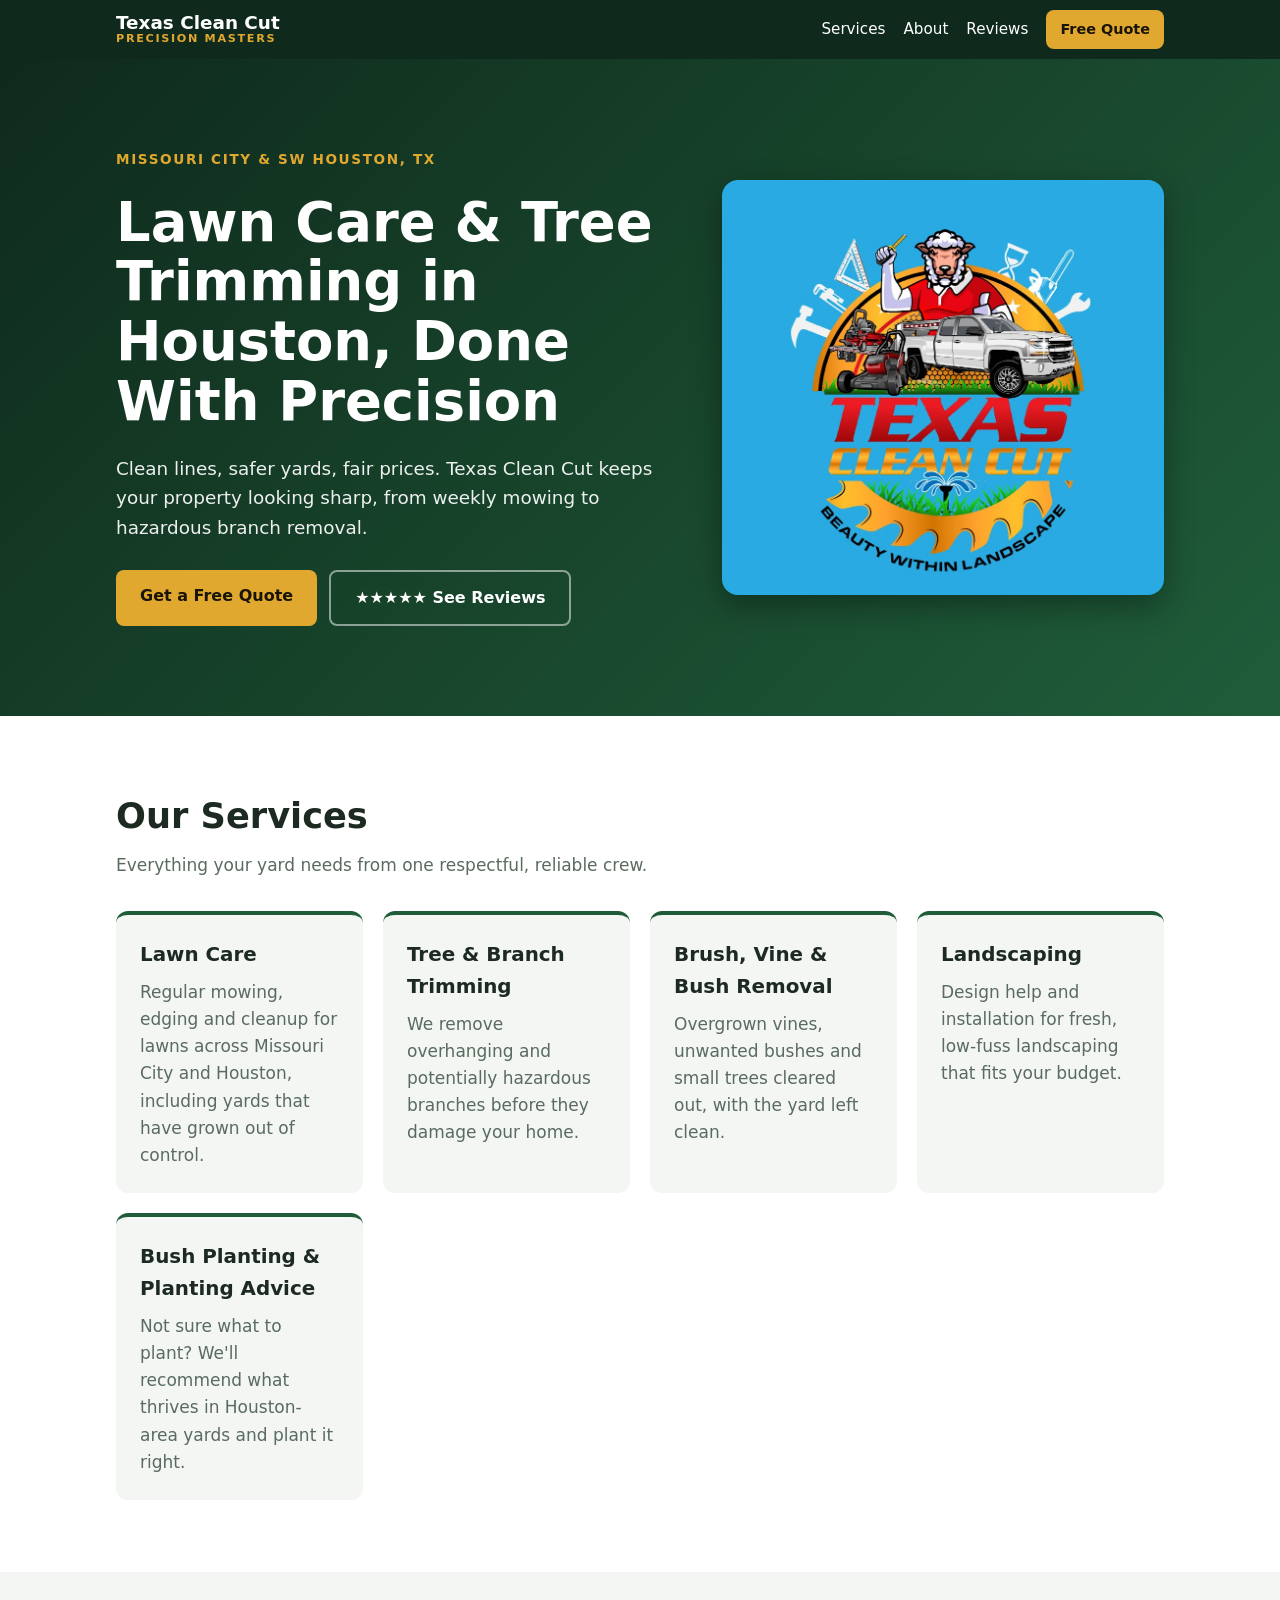
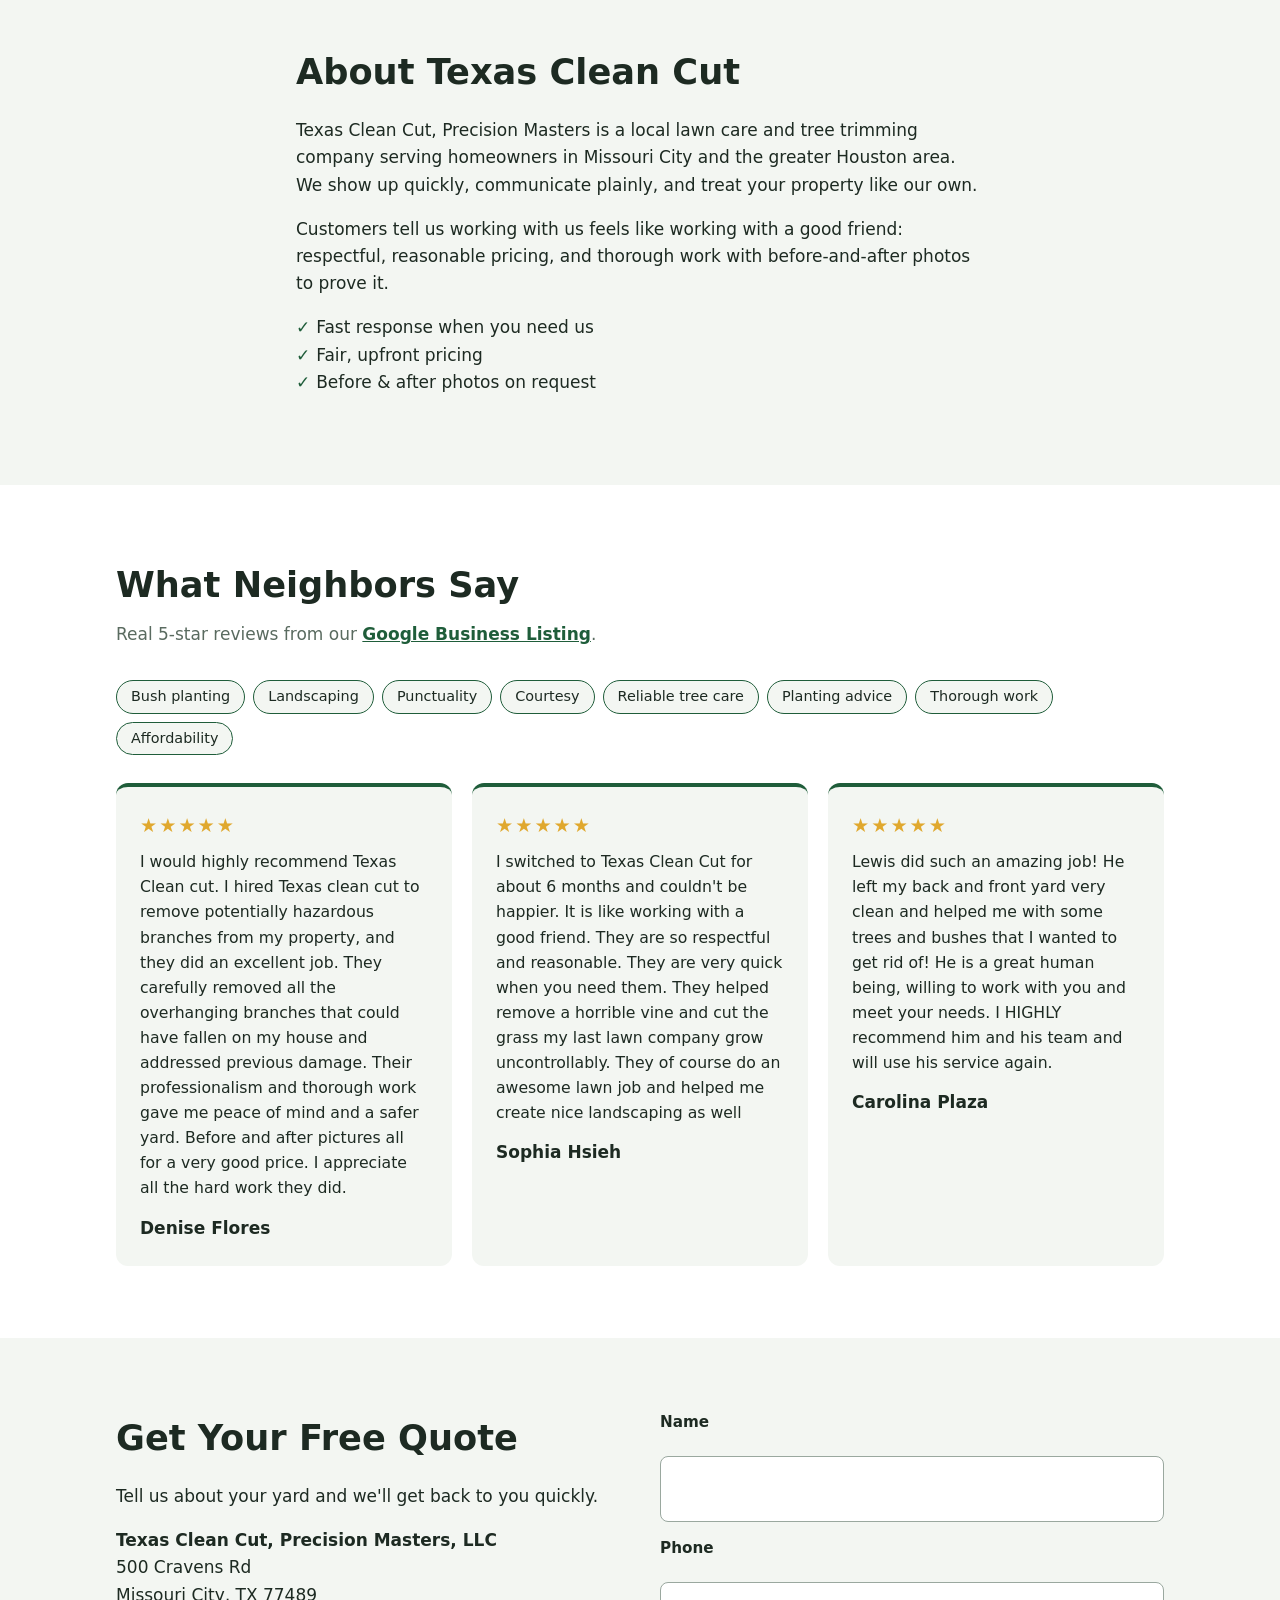
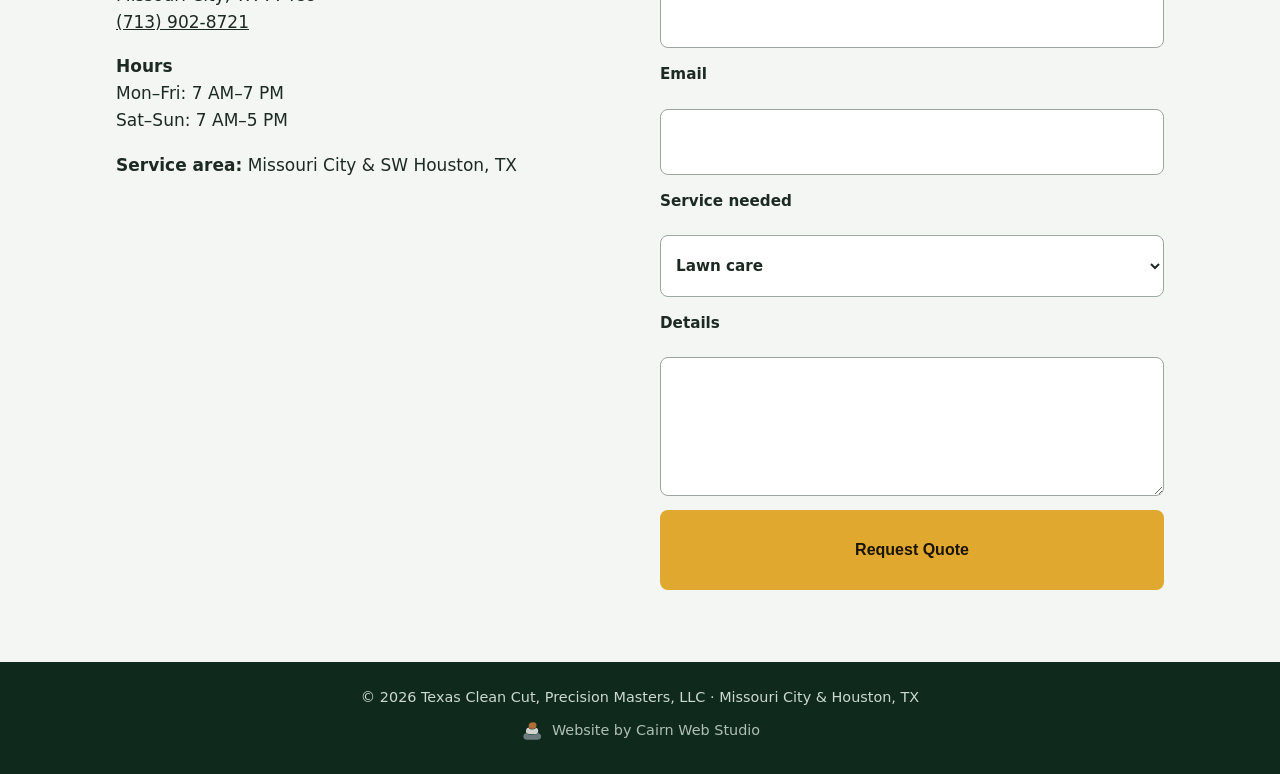
<file: index.html>
<!doctype html>
<html lang="en">
<head>
<meta charset="utf-8">
<meta name="viewport" content="width=device-width, initial-scale=1">
<title>Texas Clean Cut | Lawn Care & Tree Trimming, Houston TX</title>
<meta name="description" content="Texas Clean Cut, Precision Masters: 5-star lawn care, tree trimming, brush removal and landscaping for homes in Missouri City and SW Houston. Get a free quote.">
<link rel="canonical" href="https://texas-clean-cut.netlify.app/">
<meta property="og:type" content="website">
<meta property="og:title" content="Texas Clean Cut | Lawn Care & Tree Trimming, Houston TX">
<meta property="og:description" content="Reliable lawn care, tree trimming and landscaping, rated 5 stars by local homeowners.">
<meta property="og:url" content="https://texas-clean-cut.netlify.app/">
<meta property="og:image" content="https://texas-clean-cut.netlify.app/images/logo.jpg">
<meta name="twitter:card" content="summary_large_image">
<meta name="twitter:title" content="Texas Clean Cut | Lawn Care & Tree Trimming, Houston TX">
<meta name="twitter:description" content="Reliable lawn care, tree trimming and landscaping, rated 5 stars by local homeowners.">
<meta name="twitter:image" content="https://texas-clean-cut.netlify.app/images/logo.jpg">
<link rel="stylesheet" href="styles.css">
<!-- TODO: add aggregateRating only with real rating/review-count numbers -->
<script type="application/ld+json">
{
  "@context": "https://schema.org",
  "@type": "LandscapingBusiness",
  "name": "Texas Clean Cut, Precision Masters, LLC",
  "url": "https://texas-clean-cut.netlify.app",
  "telephone": "+1-713-902-8721",
  "address": {
    "@type": "PostalAddress",
    "streetAddress": "500 Cravens Rd",
    "addressLocality": "Missouri City",
    "addressRegion": "TX",
    "postalCode": "77489",
    "addressCountry": "US"
  },
  "geo": { "@type": "GeoCoordinates", "latitude": 29.6274758, "longitude": -95.536427 },
  "openingHoursSpecification": [
    { "@type": "OpeningHoursSpecification", "dayOfWeek": ["Monday","Tuesday","Wednesday","Thursday","Friday"], "opens": "07:00", "closes": "19:00" },
    { "@type": "OpeningHoursSpecification", "dayOfWeek": ["Saturday","Sunday"], "opens": "07:00", "closes": "17:00" }
  ],
  "areaServed": [
    { "@type": "City", "name": "Missouri City" },
    { "@type": "City", "name": "Houston" }
  ]
}
</script>
</head>
<body>
<header class="site-header">
  <div class="wrap bar">
    <a class="brand" href="#top">Texas Clean Cut<span>Precision Masters</span></a>
    <nav aria-label="Main">
      <a href="#services">Services</a>
      <a href="#about">About</a>
      <a href="#reviews">Reviews</a>
      <a class="btn small" href="#contact">Free Quote</a>
    </nav>
  </div>
</header>

<main id="top">
  <section class="hero">
    <div class="wrap herogrid">
      <div>
      <p class="eyebrow">Missouri City &amp; SW Houston, TX</p>
      <h1>Lawn Care &amp; Tree Trimming in Houston, Done With Precision</h1>
      <p class="lead">Clean lines, safer yards, fair prices. Texas Clean Cut keeps your property looking sharp, from weekly mowing to hazardous branch removal.</p>
      <div class="cta">
        <a class="btn" href="#contact">Get a Free Quote</a>
        <a class="btn ghost" href="#reviews">★★★★★ See Reviews</a>
      </div>
      </div>
      <img class="logo" src="images/logo.jpg" width="900" height="845" alt="Texas Clean Cut logo: a sheep mascot above a pickup truck and lawn mower, with the tagline Beauty Within Landscape">
    </div>
  </section>

  <section id="services" class="section">
    <div class="wrap">
      <h2>Our Services</h2>
      <p class="sub">Everything your yard needs from one respectful, reliable crew.</p>
      <div class="grid">
        <article class="card"><h3>Lawn Care</h3><p>Regular mowing, edging and cleanup for lawns across Missouri City and Houston, including yards that have grown out of control.</p></article>
        <article class="card"><h3>Tree &amp; Branch Trimming</h3><p>We remove overhanging and potentially hazardous branches before they damage your home.</p></article>
        <article class="card"><h3>Brush, Vine &amp; Bush Removal</h3><p>Overgrown vines, unwanted bushes and small trees cleared out, with the yard left clean.</p></article>
        <article class="card"><h3>Landscaping</h3><p>Design help and installation for fresh, low-fuss landscaping that fits your budget.</p></article>
        <article class="card"><h3>Bush Planting &amp; Planting Advice</h3><p>Not sure what to plant? We'll recommend what thrives in Houston-area yards and plant it right.</p></article>
      </div>
    </div>
  </section>

  <section id="about" class="section alt">
    <div class="wrap narrow">
      <h2>About Texas Clean Cut</h2>
      <p>Texas Clean Cut, Precision Masters is a local lawn care and tree trimming company serving homeowners in Missouri City and the greater Houston area. We show up quickly, communicate plainly, and treat your property like our own.</p>
      <p>Customers tell us working with us feels like working with a good friend: respectful, reasonable pricing, and thorough work with before-and-after photos to prove it.</p>
      <ul class="ticks">
        <li>Fast response when you need us</li>
        <li>Fair, upfront pricing</li>
        <li>Before &amp; after photos on request</li>
      </ul>
    </div>
  </section>

  <section id="reviews" class="section">
    <div class="wrap">
      <h2>What Neighbors Say</h2>
      <p class="sub">Real 5-star reviews from our <a href="https://maps.app.goo.gl/aZnD8DzXvvvYryQM8" target="_blank" rel="noopener">Google Business Listing</a>.</p>
      <ul class="chips" aria-label="Review highlights">
        <li>Bush planting</li><li>Landscaping</li><li>Punctuality</li><li>Courtesy</li>
        <li>Reliable tree care</li><li>Planting advice</li><li>Thorough work</li><li>Affordability</li>
      </ul>
      <div class="grid three">
        <figure class="review">
          <div class="stars" aria-label="5 out of 5 stars">★★★★★</div>
          <blockquote>I would highly recommend Texas Clean cut. I hired Texas clean cut to remove potentially hazardous branches from my property, and they did an excellent job. They carefully removed all the overhanging branches that could have fallen on my house and addressed previous damage. Their professionalism and thorough work gave me peace of mind and a safer yard. Before and after pictures all for a very good price. I appreciate all the hard work they did.</blockquote>
          <figcaption>Denise Flores</figcaption>
        </figure>
        <figure class="review">
          <div class="stars" aria-label="5 out of 5 stars">★★★★★</div>
          <blockquote>I switched to Texas Clean Cut for about 6 months and couldn't be happier. It is like working with a good friend. They are so respectful and reasonable. They are very quick when you need them. They helped remove a horrible vine and cut the grass my last lawn company grow uncontrollably. They of course do an awesome lawn job and helped me create nice landscaping as well</blockquote>
          <figcaption>Sophia Hsieh</figcaption>
        </figure>
        <figure class="review">
          <div class="stars" aria-label="5 out of 5 stars">★★★★★</div>
          <blockquote>Lewis did such an amazing job! He left my back and front yard very clean and helped me with some trees and bushes that I wanted to get rid of! He is a great human being, willing to work with you and meet your needs. I HIGHLY recommend him and his team and will use his service again.</blockquote>
          <figcaption>Carolina Plaza</figcaption>
        </figure>
      </div>
    </div>
  </section>

  <section id="contact" class="section alt">
    <div class="wrap contact">
      <div>
        <h2>Get Your Free Quote</h2>
        <p>Tell us about your yard and we'll get back to you quickly.</p>
        <address>
          <strong>Texas Clean Cut, Precision Masters, LLC</strong><br>
          500 Cravens Rd<br>Missouri City, TX 77489<br>
          <a href="tel:+17139028721">(713) 902-8721</a>
        </address>
        <p><strong>Hours</strong><br>
        Mon–Fri: 7 AM–7 PM<br>Sat–Sun: 7 AM–5 PM</p>
        <p><strong>Service area:</strong> Missouri City &amp; SW Houston, TX</p>
        <iframe class="map" title="Map showing Texas Clean Cut, Precision Masters, LLC at 500 Cravens Rd, Missouri City, TX" src="https://www.google.com/maps/embed?pb=!1m18!1m12!1m3!1d3468.1813462337605!2d-95.53642699999999!3d29.6274758!2m3!1f0!2f0!3f0!3m2!1i1024!2i768!4f13.1!3m3!1m2!1s0x8640e9a21529c8c9%3A0x4f77f0b46a0eaa2c!2sTexas%20Clean%20Cut%2C%20Precision%20Masters%2C%20LLC!5e0!3m2!1sen!2sus!4v1792550459897!5m2!1sen!2sus" width="600" height="450" style="border:0;" allowfullscreen="" loading="lazy" referrerpolicy="strict-origin-when-cross-origin"></iframe>
      </div>
      <form name="contact" method="POST" data-netlify="true" netlify-honeypot="bot-field" action="/thanks.html">
        <input type="hidden" name="form-name" value="contact">
        <p class="hp"><label>Don't fill this out: <input name="bot-field"></label></p>
        <label>Name <input type="text" name="name" required autocomplete="name"></label>
        <label>Phone <input type="tel" name="phone" required autocomplete="tel"></label>
        <label>Email <input type="email" name="email" autocomplete="email"></label>
        <label>Service needed
          <select name="service">
            <option>Lawn care</option><option>Tree / branch trimming</option>
            <option>Brush, vine or bush removal</option><option>Landscaping</option><option>Bush planting</option><option>Other</option>
          </select>
        </label>
        <label>Details <textarea name="message" rows="4"></textarea></label>
        <button class="btn" type="submit">Request Quote</button>
      </form>
    </div>
  </section>
</main>

<footer>
  <div class="wrap">© <span id="yr">2026</span> Texas Clean Cut, Precision Masters, LLC · Missouri City &amp; Houston, TX</div>
  <div class="wrap credit"><a href="https://cairnwebstudio.com/" target="_blank" rel="noopener"><img src="images/cairn-mark-dark.svg" width="24" height="24" alt="">Website by Cairn Web Studio</a></div>
</footer>
<script>document.getElementById('yr').textContent = new Date().getFullYear();</script>
</body>
</html>
</file>
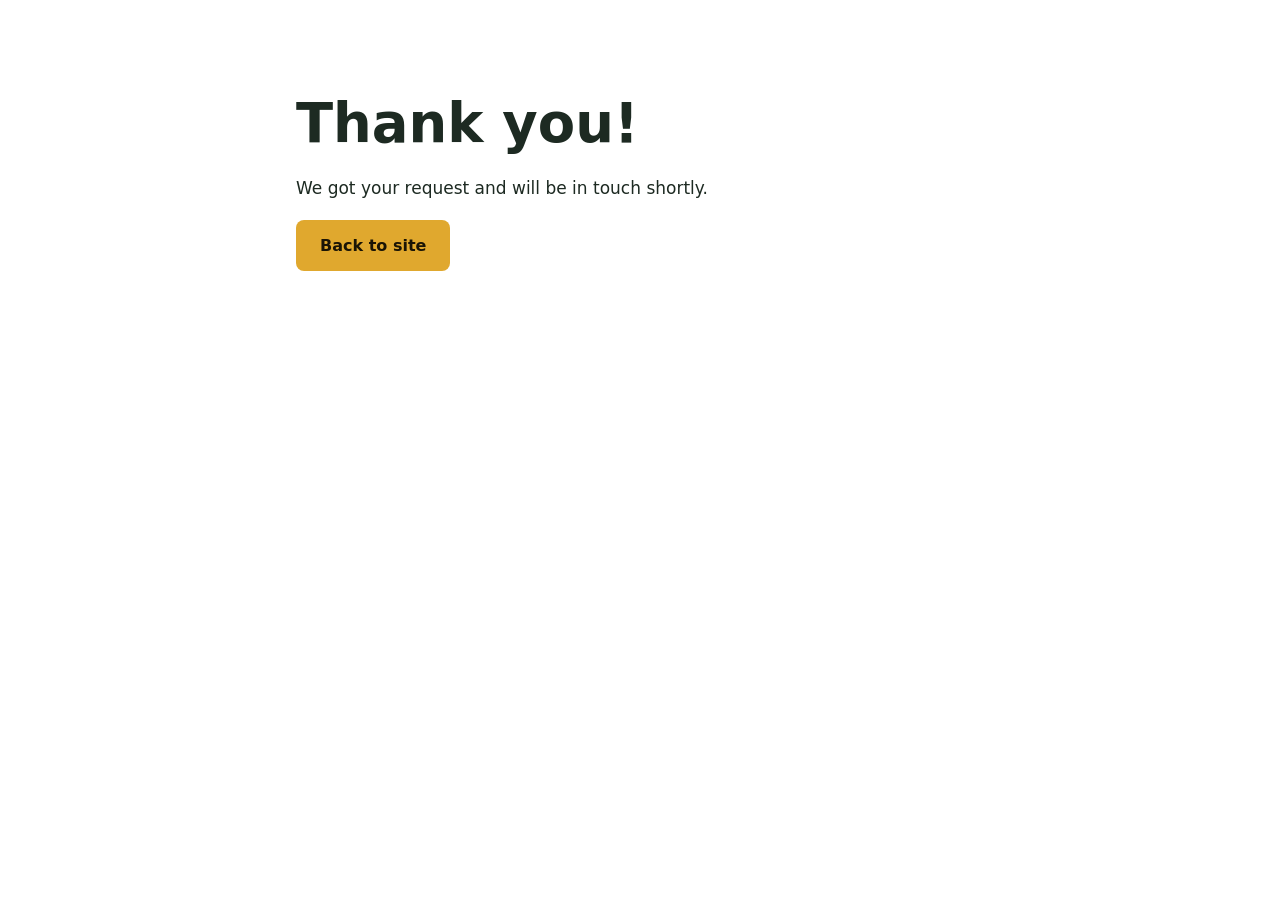
<file: thanks.html>
<!doctype html>
<html lang="en"><head><meta charset="utf-8"><meta name="viewport" content="width=device-width,initial-scale=1">
<title>Thanks | Texas Clean Cut</title><meta name="robots" content="noindex"><link rel="stylesheet" href="styles.css"></head>
<body><main class="section"><div class="wrap narrow"><h1>Thank you!</h1><p>We got your request and will be in touch shortly.</p><p><a class="btn" href="/">Back to site</a></p></div></main></body></html>
</file>
<file: styles.css>
:root{--green:#1f5d3a;--dark:#0f2a1c;--gold:#e0a82e;--bg:#fff;--alt:#f3f6f2;--text:#1d2a22;--muted:#5a6b60}
@media (prefers-color-scheme:dark){:root{--bg:#0e1712;--alt:#14211a;--text:#e8efe9;--muted:#9fb1a5}}
*{box-sizing:border-box}
html{scroll-behavior:smooth}
body{margin:0;font:17px/1.6 system-ui,-apple-system,Segoe UI,Roboto,sans-serif;color:var(--text);background:var(--bg)}
.wrap{max-width:1080px;margin:0 auto;padding:0 16px}
.narrow{max-width:720px}
a{color:inherit}
.site-header{position:sticky;top:0;z-index:10;background:var(--dark);color:#fff}
.bar{display:flex;align-items:center;justify-content:space-between;gap:12px;padding-top:10px;padding-bottom:10px}
.brand{text-decoration:none;font-weight:800;font-size:1.15rem;line-height:1.1}
.brand span{display:block;font-size:.7rem;font-weight:600;letter-spacing:.15em;text-transform:uppercase;color:var(--gold)}
nav{display:flex;align-items:center;gap:18px}
nav a{text-decoration:none;font-size:.95rem}
.btn{display:inline-block;background:var(--gold);color:#1a1405;padding:13px 24px;border-radius:8px;font-weight:700;text-decoration:none;border:0;cursor:pointer;font-size:1rem}
.btn.small{padding:8px 14px;font-size:.9rem}
.btn.ghost{background:transparent;color:#fff;border:2px solid rgba(255,255,255,.5)}
.hero{background:linear-gradient(135deg,var(--dark),var(--green));color:#fff;padding:90px 0}
.eyebrow{color:var(--gold);font-weight:700;letter-spacing:.12em;text-transform:uppercase;font-size:.85rem;margin:0}
h1{font-size:clamp(2rem,5vw,3.4rem);line-height:1.1;margin:.4em 0;max-width:15em}
.lead{max-width:36em;font-size:1.15rem;opacity:.92}
.cta{display:flex;flex-wrap:wrap;gap:12px;margin-top:28px}
.section{padding:72px 0}
.alt{background:var(--alt)}
h2{font-size:clamp(1.6rem,3.5vw,2.2rem);margin:0 0 8px}
.sub{color:var(--muted);margin:0 0 32px}
.grid{display:grid;gap:20px;grid-template-columns:repeat(auto-fit,minmax(220px,1fr))}
.grid.three{grid-template-columns:repeat(auto-fit,minmax(280px,1fr))}
.card,.review{background:var(--alt);border-radius:12px;padding:24px;border-top:4px solid var(--green);margin:0}
.card h3{margin:0 0 8px}.card p{margin:0;color:var(--muted)}
.review blockquote{margin:8px 0 14px;font-size:.98rem}
.review figcaption{font-weight:700}
.chips{list-style:none;display:flex;flex-wrap:wrap;gap:8px;padding:0;margin:0 0 28px}
.chips li{background:var(--alt);border:1px solid var(--green);border-radius:999px;padding:4px 14px;font-size:.9rem}
.stars{color:var(--gold);font-size:1.2rem;letter-spacing:2px}
.ticks{list-style:none;padding:0}
.ticks li::before{content:"✓ ";color:var(--green);font-weight:800}
.contact{display:grid;gap:40px;grid-template-columns:repeat(auto-fit,minmax(280px,1fr))}
form{display:grid;gap:14px}
label{display:grid;gap:4px;font-weight:600;font-size:.95rem}
input,select,textarea{font:inherit;padding:11px;border:1px solid #9aa89f;border-radius:8px;background:var(--bg);color:var(--text)}
address{font-style:normal}
.hp{position:absolute;left:-9999px}
footer{background:var(--dark);color:#cdd8d0;padding:24px 0;font-size:.9rem;text-align:center}
@media (max-width:600px){nav a:not(.btn){display:none}.hero{padding:60px 0}.section{padding:52px 0}}
.herogrid{display:grid;gap:32px;align-items:center;grid-template-columns:1.3fr 1fr}.logo{width:100%;height:auto;border-radius:16px;box-shadow:0 10px 30px rgba(0,0,0,.35)}@media(max-width:800px){.herogrid{grid-template-columns:1fr}.logo{max-width:340px;margin:0 auto}}
.credit{margin-top:10px}.credit a{display:inline-flex;align-items:center;gap:8px;text-decoration:none;opacity:.85}.credit a:hover{opacity:1;text-decoration:underline}
.sub a{color:var(--green);font-weight:600}@media (prefers-color-scheme:dark){.sub a{color:var(--gold)}}
.map{width:100%;height:auto;aspect-ratio:4/3;border-radius:12px;margin-top:8px}
</file>
